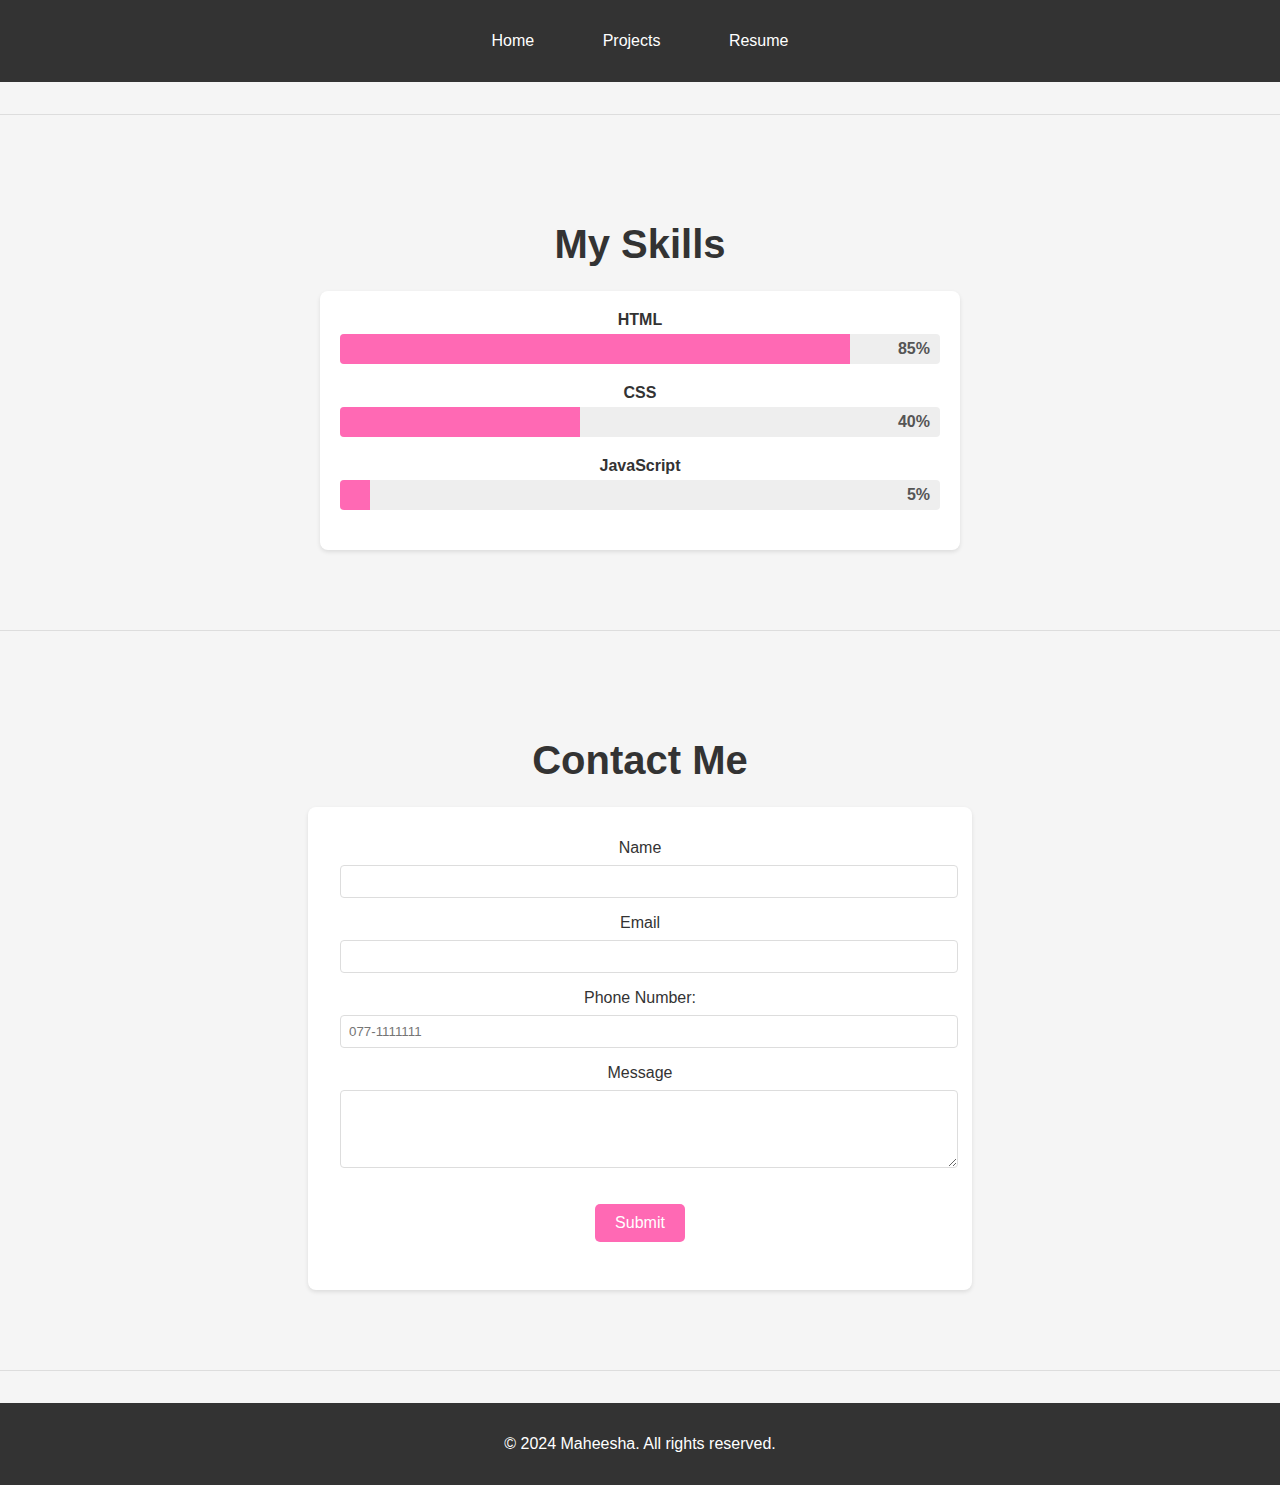
<file: resume.html>
<!DOCTYPE html>
<html lang="en">
<head>
    <meta charset="UTF-8">
    <meta name="viewport" content="width=device-width, initial-scale=1.0">
    <title>Resume</title>
    <link rel="stylesheet" href="styles.css">
</head>
<body>
    <header>
        <nav>
            <a href="index.html">Home</a>
            <a href="projects.html">Projects</a>
            <a href="resume.html">Resume</a>
        </nav>
    </header>
    <hr>
    <section class="resume-section">
        <h1>My Skills</h1>
        <div class="skills-container">
            <div class="skill">
                <label for="html">HTML</label>
                <div class="progress-bar" data-percentage="85">
                    <div class="progress"></div>
                </div>
            </div>
            <div class="skill">
                <label for="css">CSS</label>
                <div class="progress-bar" data-percentage="40">
                    <div class="progress"></div>
                </div>
            </div>
            <div class="skill">
                <label for="js">JavaScript</label>
                <div class="progress-bar" data-percentage="5">
                    <div class="progress"></div>
                </div>
            </div>
        </div>
        <script src="script.js"></script>
    </section>
    <hr>
    <section class="resume-section">
        <h1>Contact Me</h1>
        <div class="contact-form">
            <form action="submit_form.php" method="post">
                <label for="name">Name</label>
                <input type="text" id="name" name="name" required>

                <label for="email">Email</label>
                <input type="email" id="email" name="email" required>

                <label for="phone">Phone Number:</label>
                <input type="tel" id="phone" name="phone" pattern="[0-9]{10}" placeholder="077-1111111" required>

                <label for="message">Message</label>
                <textarea id="message" name="message" rows="4" required></textarea>

                <button class="button" type="submit">Submit</button>
            </form>
        </div>
    </section>
    <hr>
    <footer>
        <p>&copy; 2024 Maheesha. All rights reserved.</p>
    </footer>
</body>
</html>
</file>
<file: styles.css>
/* Global Styles */
body {
    font-family: Arial, sans-serif;
    margin: 0;
    padding: 0;
    background-color: #f5f5f5;
    color: #333;
    display: flex;
    flex-direction: column;
    min-height: 100vh;
}

header, footer {
    background-color: #333;
    color: white;
    text-align: center;
    padding: 1rem 0;
}

nav {
    margin: 1rem 0;
    text-align: center;
}

nav a {
    color: #fff;
    margin: 0 1rem;
    text-decoration: none;
    padding: 0.5rem 1rem;
    border-radius: 4px;
    transition: background-color 0.3s, color 0.3s;
}

nav a:hover {
    background-color: #ff69b4;
    color: white;
}

hr {
    border: 0;
    height: 1px;
    background: #ddd;
    margin: 2rem 0;
}

button, .button {
    background-color: #ff69b4;
    color: white;
    border: none;
    padding: 10px 20px;
    text-align: center;
    text-decoration: none;
    font-size: 16px;
    cursor: pointer;
    border-radius: 5px;
    transition: background-color 0.3s, transform 0.3s;
    display: inline-block;
    margin: 1rem auto;
}

button:hover, .button:hover {
    background-color: #ff1493;
    transform: scale(1.05);
}

.button-container {
    text-align: center;
    margin: 1rem 0;
}

footer {
    margin-top: auto;
    padding: 1rem 0;
}

footer p {
    margin: 1rem 0;
}

/* Footer specific styles */
.footer-content {
    display: flex;
    justify-content: center;
    align-items: center;
    flex-wrap: wrap;
    text-align: center;
}

.footer-left, .footer-right {
    margin: 0 1rem;
}

/* Homepage Styles */
.intro-section {
    display: flex;
    justify-content: center;
    align-items: center;
    padding: 2rem;
    background-color: #fff;
    margin: 1rem 0;
    border-radius: 8px;
    box-shadow: 0 2px 4px rgba(0, 0, 0, 0.1);
}

.intro-content {
    display: flex;
    align-items: center;
    flex-direction: column;
    text-align: center;
}

.intro-text {
    margin-bottom: 1rem;
}

.intro-section h1 {
    font-size: 2.5rem;
    margin-bottom: 1rem;
    color: #ff69b4;
}

.intro-section p {
    font-size: 1.5rem;
    line-height: 1.6;
}

.role {
    font-size: 1.25rem;
    color: #ff69b4;
}

.intro-image .avatar {
    width: 150px;
    height: 150px;
    border-radius: 50%;
    border: 4px solid #ff69b4;
}

.about-me {
    background-color: #fff;
    padding: 20px;
    border-radius: 8px;
    box-shadow: 0 2px 4px rgba(0, 0, 0, 0.1);
    text-align: center;
    margin: 1rem 0;
}

.about-me h1 {
    margin-bottom: 20px;
    font-size: 2em;
    color: #333;
}

.about-me p {
    margin: 10px 0;
    line-height: 1.6;
    color: #555;
}

.projects-preview {
    padding: 2rem;
    margin: 1rem 0;
    text-align: center;
    background-color: #fff;
    border-radius: 8px;
    box-shadow: 0 2px 4px rgba(0, 0, 0, 0.1);
}

.projects-preview h2 {
    font-size: 2rem;
    margin-bottom: 1.5rem;
    color: #ff69b4;
}

.projects-container {
    display: flex;
    flex-wrap: wrap;
    justify-content: center;
    gap: 2rem;
}

.project-card {
    background-color: #fff;
    padding: 1.5rem;
    border-radius: 8px;
    box-shadow: 0 2px 4px rgba(0, 0, 0, 0.1);
    max-width: 250px;
    transition: transform 0.3s, box-shadow 0.3s;
    text-align: center;
}

.project-card:hover {
    transform: translateY(-10px);
    box-shadow: 0 4px 8px rgba(0, 0, 0, 0.2);
}

.project-card img {
    width: 100%;
    height: auto;
    border-radius: 8px;
    margin-bottom: 1rem;
}

.project-card p {
    font-size: 1rem;
    color: #555;
}

/* Projects Page Styles */
.projects-section {
    padding: 2rem;
    margin: 1rem 0;
    text-align: center;
    flex: 1;
}

.projects-section h1 {
    font-size: 2.5rem;
    margin-bottom: 1.5rem;
    color: #333;
}

.project-card h2 {
    font-size: 1.5rem;
    margin-bottom: 1rem;
    color: #ff69b4;
}

.project-card p {
    font-size: 1rem;
    line-height: 1.6;
    color: #555;
}

/* Resume Page Styles */
.resume-section {
    padding: 2rem;
    margin: 1rem 0;
    text-align: center;
}

.resume-section h1 {
    font-size: 2.5rem;
    margin-bottom: 1.5rem;
    color: #333;
}

.skills-container {
    width: 80%;
    max-width: 600px;
    background-color: #fff;
    padding: 20px;
    border-radius: 8px;
    box-shadow: 0 2px 4px rgba(0, 0, 0, 0.1);
    margin: 0 auto;
}

.skill {
    margin-bottom: 20px;
}

.skill label {
    display: block;
    font-weight: bold;
    margin-bottom: 5px;
}

.progress-bar {
    background-color: #eee;
    border-radius: 4px;
    overflow: hidden;
    position: relative;
    height: 30px;
}

.progress {
    background-color: #ff69b4;
    height: 100%;
    width: 0;
    transition: width 1s ease;
}

.progress-bar::after {
    content: attr(data-percentage) '%';
    position: absolute;
    right: 10px;
    top: 50%;
    transform: translateY(-50%);
    font-weight: bold;
    color: #555;
}

.contact-section {
    padding: 2rem;
    background-color: #fff;
    margin: 1rem 0;
    border-radius: 8px;
    box-shadow: 0 2px 4px rgba(0, 0, 0, 0.1);
    text-align: center;
}

.contact-section h3 {
    font-size: 2rem;
    margin-bottom: 1.5rem;
    color: #333;
}

.contact-form {
    max-width: 600px;
    margin: 0 auto;
    background-color: #fff;
    padding: 2rem;
    border-radius: 8px;
    box-shadow: 0 2px 4px rgba(0, 0, 0, 0.1);
    color: #333;
}

.contact-form label {
    display: block;
    margin-bottom: 0.5rem;
}

.contact-form input, .contact-form textarea {
    width: 100%;
    padding: 0.5rem;
    margin-bottom: 1rem;
    border: 1px solid #ddd;
    border-radius: 4px;
    background-color: #fff;
    color: #333;
}

.contact-form input:focus, .contact-form textarea:focus {
    border-color: #ff69b4;
    outline: none;
}
</file>
